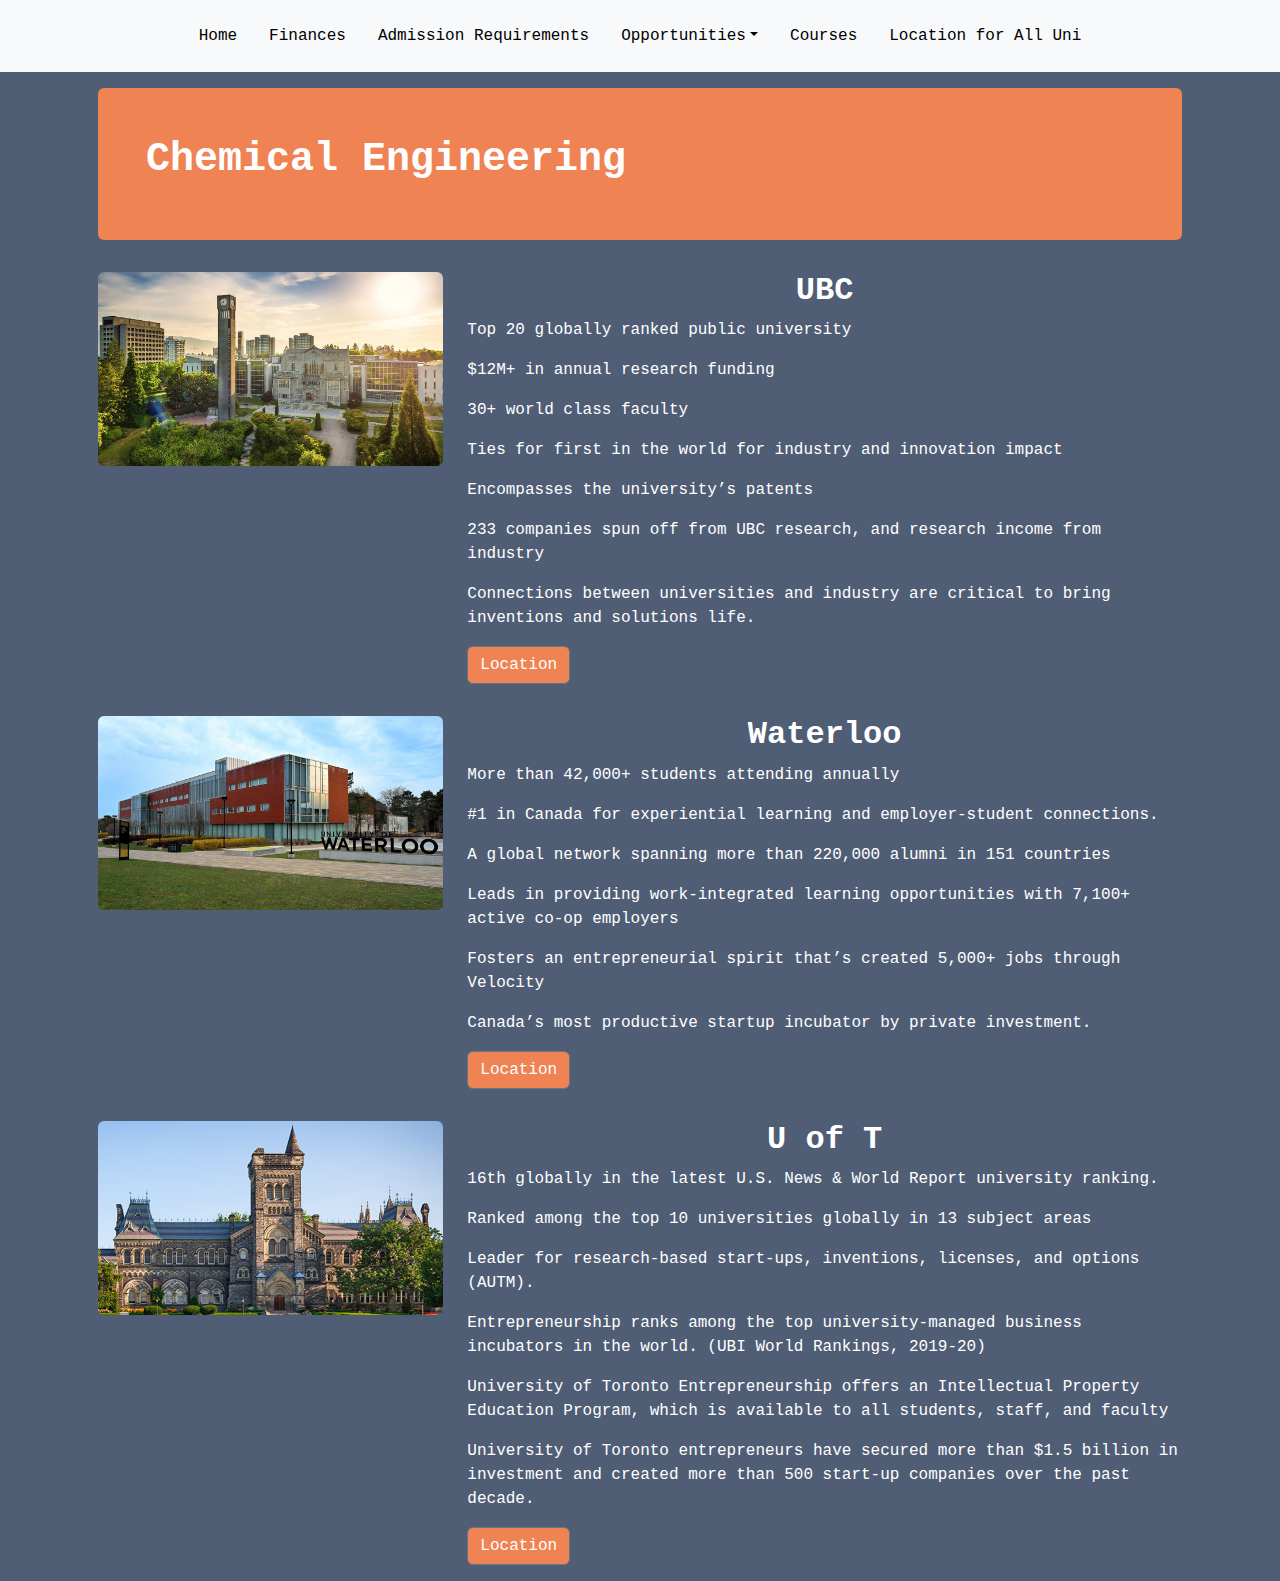
<file: index.html>
<!DOCTYPE html>
<html lang="en">
<head>
  <title>Chemical Engineering for Hope</title>
  <meta charset="utf-8">
  <meta name="viewport" content="width=device-width, initial-scale=1">
     <link href="style.css" rel="stylesheet" type="text/css" />
  <link href="https://cdn.jsdelivr.net/npm/bootstrap@5.1.3/dist/css/bootstrap.min.css" rel="stylesheet">
  <script src="https://cdn.jsdelivr.net/npm/bootstrap@5.1.3/dist/js/bootstrap.bundle.min.js"></script>
</head>

<body>
  
    <nav id="nav" class="nav justify-content-center p-3 bg-light">
      <a class="nav-link active" aria-current="page" href="#">Home</a>
      <a class="nav-link" href="finances.html">Finances</a>
      <a class="nav-link" href="admission.html">Admission Requirements</a>
      <a class="nav-link dropdown-toggle" href="#" id="navbarDropdown" role="button" data-bs-toggle="dropdown" aria-expanded="false">Opportunities</a>
      <ul class="dropdown-menu" aria-labelledby="navbarDropdown">
        <li><a class="dropdown-item" href="scholarship.html">Scholarships</a></li>
        <li><a class="dropdown-item" href="coop.html">Co-op</a></li>   
      </ul> 
      <a class="nav-link" href="courses.html">Courses</a>
    <a class="nav-link" href="Location for All.html">Location for All Uni</a>
    </nav>

  <div class="container">
    <div id = "heading" class="m-3 p-5 bg-secondary text-white rounded" >
      <h1>Chemical Engineering</h1>
  </div>
<div class="row p-3">
      <div class="col-4">
        <img src="UBC Campus Picture.jpg" class="rounded" width="100%">
      </div>
      <div class="col-8">
          <h2>UBC</h2>
            <p>Top 20 globally ranked public university</p>
<p>$12M+ in annual research funding</p>
<p>30+ world class faculty </p>
<p>Ties for first in the world for industry and innovation impact</p>
<p>Encompasses the university’s patents
</p>
<p>233 companies spun off from UBC research, and research income from industry</p>
<p>Connections between universities and industry are critical to bring inventions and solutions life.
</p>
        <a class="btn btn-secondary" href="UBC_location.html"
          role="button">Location</a>
      </div>
</div>
<div class="row p-3">
      <div class="col-4">
       <img src="Actual Waterloo Campus Picture.jpg" class="rounded" width="100%">
      </div>
      <div class="col-8">
          <h2>Waterloo</h2>
            <p>More than 42,000+ students attending annually</p>
        <p>#1 in Canada for experiential learning and employer-student connections. </p>
<p>A global network spanning more than 220,000 alumni in 151 countries</p>
<p>Leads in providing work-integrated learning opportunities with 7,100+ active co-op employers</p> 
        <p>Fosters an entrepreneurial spirit that’s created 5,000+ jobs through Velocity</p>
<p>Canada’s most productive startup incubator by private investment.
</p>
        <a class="btn btn-secondary" href="Waterloo_location.html"
          role="button">Location</a>
      </div>
  </div>
<div class="row p-3">
      <div class="col-4">
      <img src="Actual U of T Campus Image.png" class="rounded" width="100%">
      </div>
      <div class="col-8">
          <h2>U of T</h2>
        <p>16th globally in the latest U.S. News & World Report university ranking. </p>
        <p> Ranked among the top 10 universities globally in 13 subject areas
</p>
        <p>Leader for research-based start-ups, inventions, licenses, and options (AUTM). </p>
        <p> Entrepreneurship ranks among the top university-managed business incubators in the world. (UBI World Rankings, 2019-20) </p>
        <p>University of Toronto Entrepreneurship offers an Intellectual Property Education Program, which is available to all students, staff, and faculty </p>
        <p> University of Toronto entrepreneurs have secured more than $1.5 billion in investment and created more than 500 start-up companies over the past decade.</p>
        <a class="btn btn-secondary" href="UofT_location.html"
          role="button">Location</a>
      </div>
  </div>
  </div>
  </body>
</html>
</file>
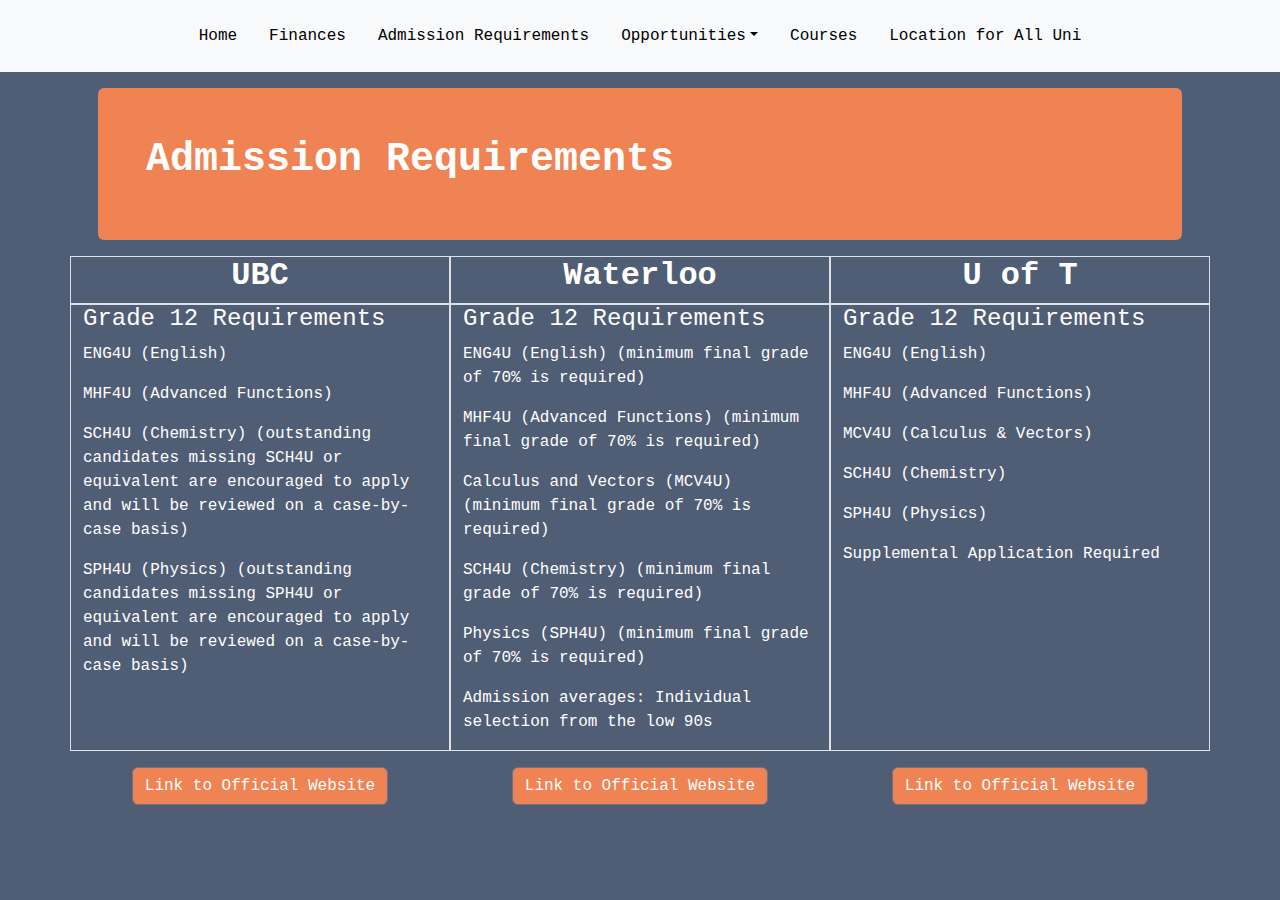
<file: admission.html>
<!DOCTYPE html>
<html lang="en">
<head>
  <title>Chemical Engineering Admission</title>
  <meta charset="utf-8">
  <meta name="viewport" content="width=device-width, initial-scale=1">
     <link href="style.css" rel="stylesheet" type="text/css" />
  <link href="https://cdn.jsdelivr.net/npm/bootstrap@5.1.3/dist/css/bootstrap.min.css" rel="stylesheet">
  <script src="https://cdn.jsdelivr.net/npm/bootstrap@5.1.3/dist/js/bootstrap.bundle.min.js"></script>
</head>
  <body>
        <nav class="nav justify-content-center p-3 bg-light">
    <a class="nav-link active" aria-current="page" href="index.html">Home</a>
    <a class="nav-link" href="finances.html">Finances</a>
    <a class="nav-link" href="admission.html">Admission Requirements</a>
    <a class="nav-link dropdown-toggle" href="#" id="navbarDropdown" role="button" data-bs-toggle="dropdown" aria-expanded="false">Opportunities</a>
      <ul class="dropdown-menu" aria-labelledby="navbarDropdown">
      <li><a class="dropdown-item" href="scholarship.html">Scholarships</a></li>
        <li><a class="dropdown-item" href="coop.html">Co-op</a></li>      </ul> 
<a class="nav-link" href="courses.html">Courses</a>
          <a class="nav-link" href="Location for All.html">Location for All Uni</a>
 <div class="container">
    </nav>
  <div class="container">

    <div id = "heading" class="m-3 p-5 bg-secondary text-white rounded">
      <h1>Admission Requirements</h1>
    </div>
  

<div class="row">
  <div class="col-4 border">
    <h2>UBC</h2>
  </div>
  <div class="col-4 border">
    <h2>Waterloo</h2>
  </div>
  <div class="col-4 border">
    <h2>U of T</h2>
  </div>
</div>
    <div class="row">
    <div class="col-4 border">
      <h4>Grade 12 Requirements</h4>
        <p>ENG4U (English)</p>
        <p>MHF4U (Advanced Functions)</p>
        <p>SCH4U (Chemistry) (outstanding candidates missing SCH4U or equivalent are encouraged to apply and will be reviewed on a case-by-case basis)</p>
        <p>SPH4U (Physics) (outstanding candidates missing SPH4U or equivalent are encouraged to apply and will be reviewed on a case-by-case basis)
        </p>
      </div>
      <div class="col-4 border">
        <h4>Grade 12 Requirements</h4> 
          <p>ENG4U (English) (minimum final grade of 70% is required) </p>
        <p>MHF4U (Advanced Functions) (minimum final grade of 70% is required)</p>
        <p>Calculus and Vectors (MCV4U) (minimum final grade of 70% is required)</p>
<p>SCH4U (Chemistry) (minimum final grade of 70% is required)</p>
<p>Physics (SPH4U) (minimum final grade of 70% is required)</p>
<p>Admission averages: Individual selection from the low 90s</p>
      </div>
      <div class="col-4 border">
        <h4>Grade 12 Requirements</h4>
<p>ENG4U (English)</p>
<p>MHF4U (Advanced Functions)</p>
<p>MCV4U (Calculus & Vectors)</p>
<p>SCH4U (Chemistry)</p>
<p>SPH4U (Physics)</p>
<p>Supplemental Application Required</p>
      </div>
    </div> 
    <div class="row">
      <div class="col-4 ">
        <p></p>
            <div class="text-center">
        <a class="btn btn-secondary" href="https://you.ubc.ca/applying-ubc/requirements/canadian-high-schools#ontario"
              role="button" target="_blank">Link to Official Website</a>
            </div>
      <p></p>
      </div>
      <div class="col-4 ">
        <p></p>
            <div class="text-center">
        <a class="btn btn-secondary" href="https://uwaterloo.ca/future-students/programs/chemical-engineering"
          role="button" target="_blank">Link to Official Website</a>
            </div>
      <p></p>
      </div>
      <div class="col-4 ">
        <p></p>
      <div class="text-center">
        <a class="btn btn-secondary" href="https://future.utoronto.ca/undergraduate-programs/chemical-engineering/"
          role="button" target="_blank">Link to Official Website</a>
      </div>
      <p></p>
      </div>
        <p></p>
      </div>
    </div>
</html>
</file>
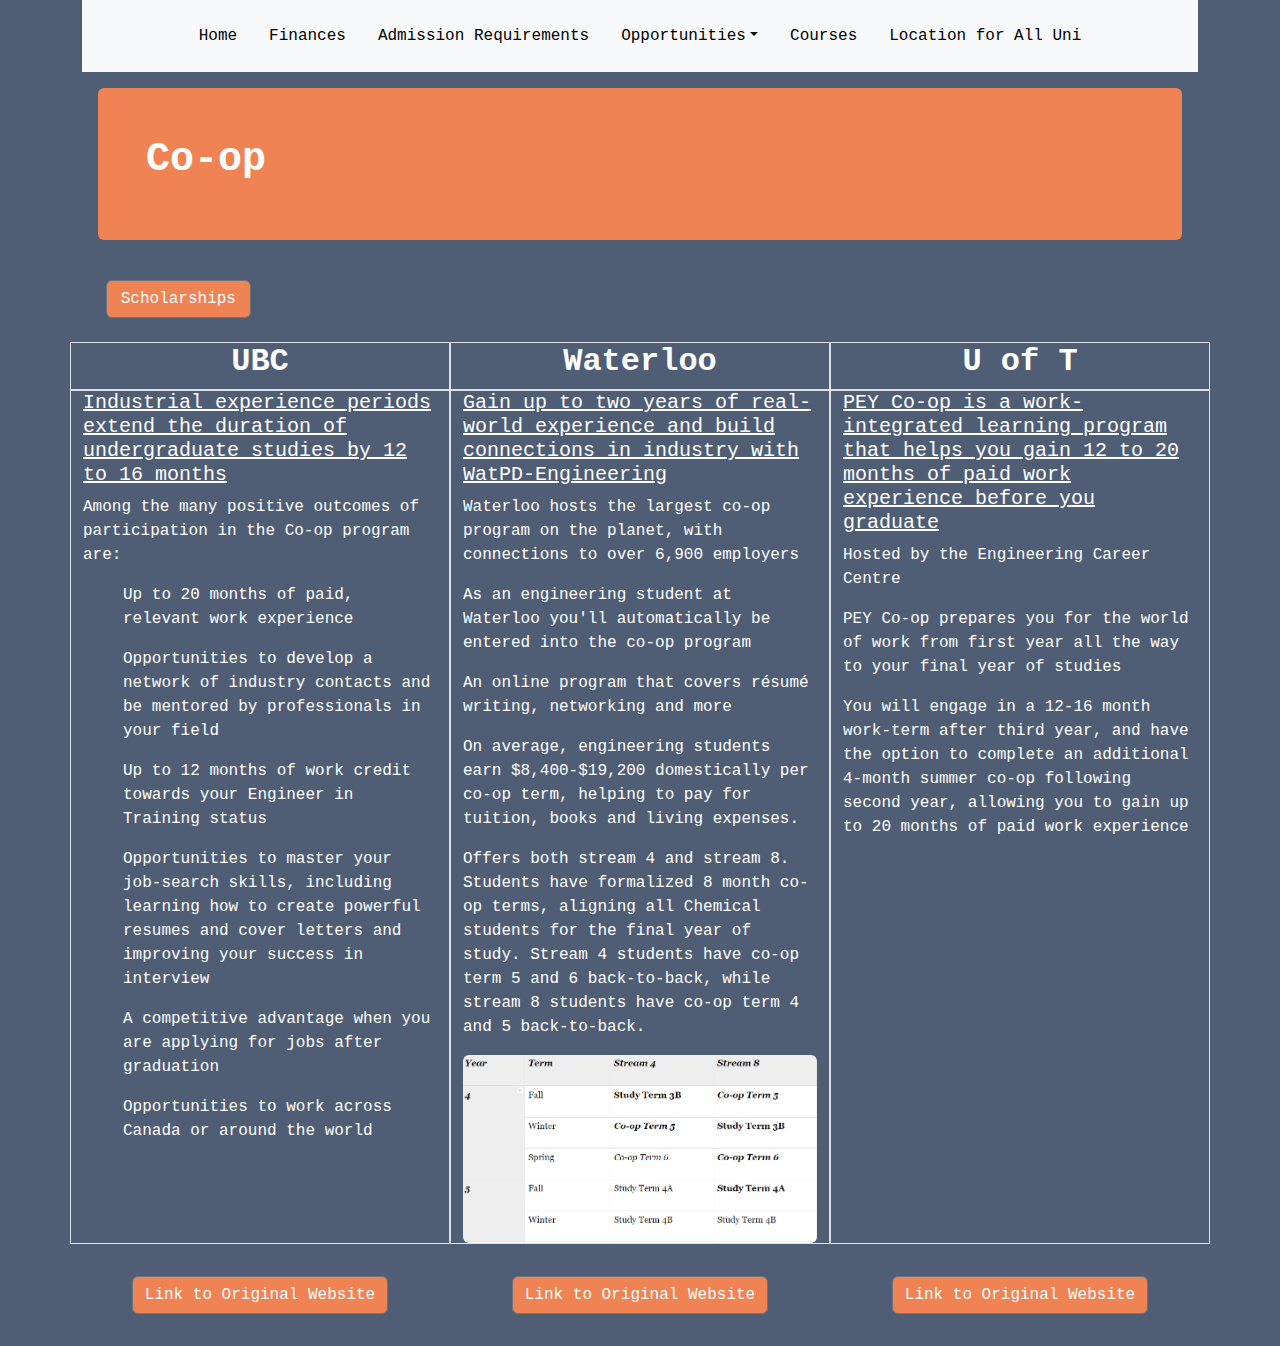
<file: coop.html>
<!DOCTYPE html>
<html lang="en">
<head>
  <title>Chemical Engineering Co-op</title>
  <meta charset="utf-8">
  <meta name="viewport" content="width=device-width, initial-scale=1">
     <link href="style.css" rel="stylesheet" type="text/css" />
  <link href="https://cdn.jsdelivr.net/npm/bootstrap@5.1.3/dist/css/bootstrap.min.css" rel="stylesheet">
  <script src="https://cdn.jsdelivr.net/npm/bootstrap@5.1.3/dist/js/bootstrap.bundle.min.js"></script>
<style type="text/css">
<!--
 .tab { margin-left: 40px; }
-->
</style>

</head>
  <body>
  <div class="container">
    <nav class="nav justify-content-center p-3 bg-light">
    <a class="nav-link active" aria-current="page" href="index.html">Home</a>
    <a class="nav-link" href="finances.html">Finances</a>
    <a class="nav-link" href="admission.html">Admission Requirements</a>
    <a class="nav-link dropdown-toggle" href="#" id="navbarDropdown" role="button" data-bs-toggle="dropdown" aria-expanded="false">Opportunities</a>
      <ul class="dropdown-menu" aria-labelledby="navbarDropdown">
      <li><a class="dropdown-item" href="scholarship.html">Scholarships</a></li>
        <li><a class="dropdown-item" href="coop.html">Co-op</a></li>      </ul> 
<a class="nav-link" href="courses.html">Courses</a>
      <a class="nav-link" href="Location for All.html">Location for All Uni</a>
 <div class="container">
    </nav>
    
    <div id = "heading" class="m-3 p-5 bg-secondary text-white rounded">
      <h1>Co-op</h1>
    </div>
  
 <div class="row p-3">
      <div class="col-2">
        <div class="list-group">
          <a href="scholarship.html" class="btn btn-secondary m-2">Scholarships</a>
        </div>
      </div>
</div>
  <div class="row">
  <div class="col-4 border">
    <h2>UBC</h2>
  </div>
  <div class="col-4 border">
    <h2>Waterloo</h2>
  </div>
  <div class="col-4 border">
    <h2>U of T</h2>
  </div>
</div>
    <div class="row">
    <div class="col-4 border">
      <h5>Industrial experience periods extend the duration of undergraduate studies by 12 to 16 months</h5> 
      <p>Among the many positive outcomes of participation in the Co-op program are:</p>
      <p class="tab">Up to 20 months of paid, relevant work experience</p>
      <p class="tab">Opportunities to develop a network of industry contacts and be mentored by professionals in your field</p>
      <p class="tab">Up to 12 months of work credit towards your Engineer in Training status</p>
      <p class="tab">Opportunities to master your job-search skills, including learning how to create powerful resumes and cover letters and improving your success in interview</p>
      <p class="tab">A competitive advantage when you are applying for jobs after graduation</p>
      <p class="tab">Opportunities to work across Canada or around the world</p>
      </div>
      <div class="col-4 border">
        <h5>Gain up to two years of real-world experience and build connections in industry with WatPD-Engineering</h5>
        <p>Waterloo hosts the largest co-op program on the planet, with connections to over 6,900 employers</p> 
        <p>As an engineering student at Waterloo you'll automatically be entered into the co-op program</p> 
        <p>An online program that covers résumé writing, networking and more</p>
          <p>On average, engineering students earn $8,400-$19,200 domestically per co-op term, helping to pay for tuition, books and living expenses.</p>
        <p>Offers both stream 4 and stream 8.
          Students have formalized 8 month co-op terms, aligning all Chemical students for the final year of study. Stream 4 students have co-op term 5 and 6 back-to-back, while stream 8 students have co-op term 4 and 5 back-to-back.</p>
        <img src="Waterloo Coop Table.png" class="rounded" width="100%">
      </div>
      <div class="col-4 border">
<h5>PEY  Co-op is a work-integrated learning program that helps you gain 12 to 20 months of paid work experience before you graduate</h5>
<p>Hosted by the Engineering Career Centre</p>
<p>PEY Co-op prepares you for the world of work from first year all the way to your final year of studies</p>
<p>You will engage in a 12-16 month work-term after third year, and have the option to complete an additional 4-month summer co-op following second year, allowing you to gain up to 20 months of paid work experience</p>

      </div>
    </div> 
        <p></p>
    <div class="row">
      <div class="col-4 ">
        <p></p>
            <div class="text-center">
        <a class="btn btn-secondary" href="https://chbe.ubc.ca/undergraduate/professional-development/co-op/"
              role="button" target="_blank">Link to Original Website</a>
            </div>
              <p></p>
      </div>
      <div class="col-4 ">
        <p></p>
            <div class="text-center">
        <a class="btn btn-secondary" href="https://uwaterloo.ca/engineering/undergraduate-students/co-op-experience/first-year-co-op"
          role="button" target="_blank">Link to Original Website</a>
            </div>
              <p></p>
      </div>
      <div class="col-4 ">
        <p></p>
            <div class="text-center">
        <a class="btn btn-secondary" href="https://engineeringcareers.utoronto.ca/explorepeyco-op/"
          role="button" target="_blank">Link to Original Website</a>
            </div>
              <p></p>
      </div>
        <p></p>
      </div>
</div>
  </body>
</html>
</file>
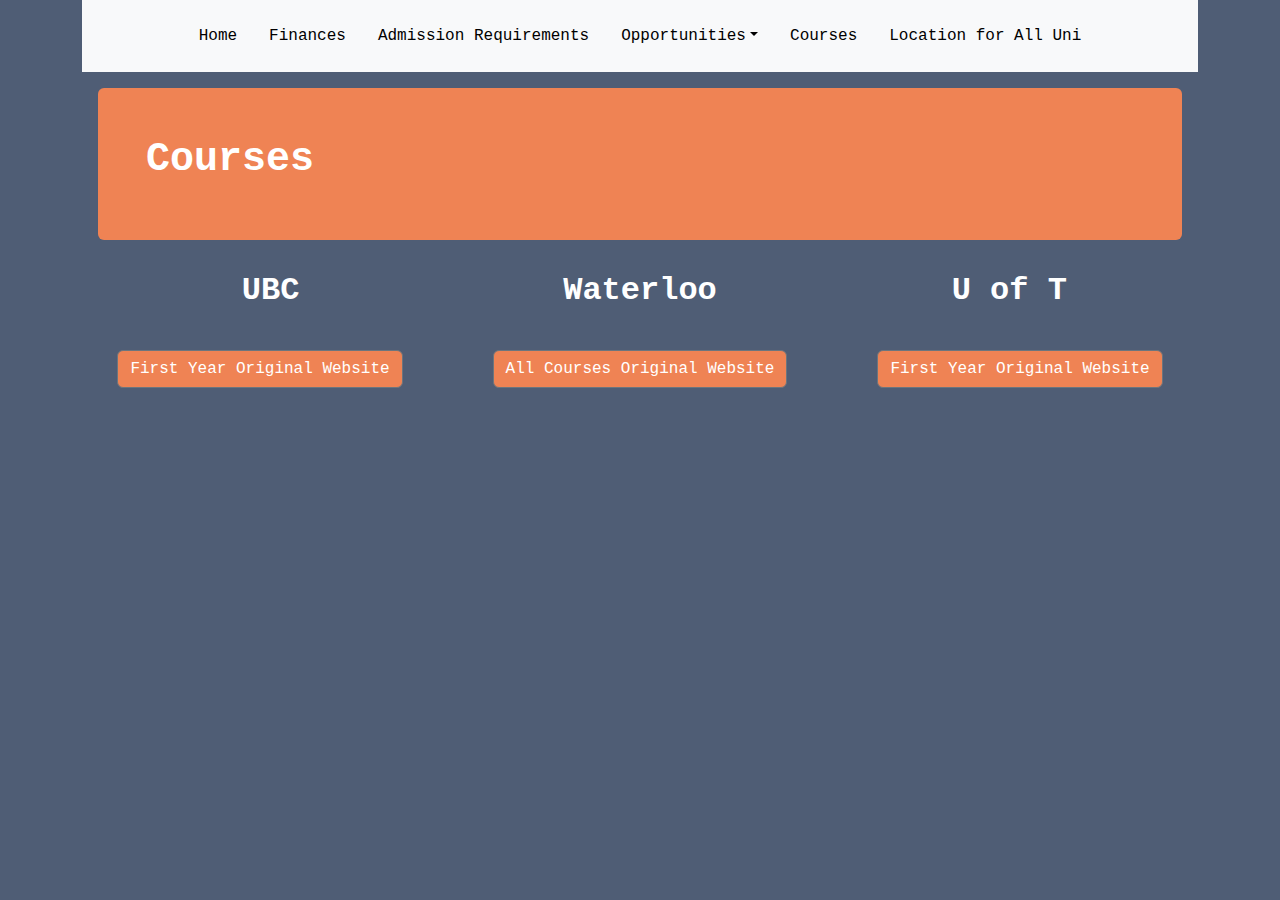
<file: courses.html>
<!DOCTYPE html>
<html lang="en">
<head>
  <title>Chemical Engineering Courses</title>
  <meta charset="utf-8">
  <meta name="viewport" content="width=device-width, initial-scale=1">
     <link href="style.css" rel="stylesheet" type="text/css" />
  <link href="https://cdn.jsdelivr.net/npm/bootstrap@5.1.3/dist/css/bootstrap.min.css" rel="stylesheet">
  <script src="https://cdn.jsdelivr.net/npm/bootstrap@5.1.3/dist/js/bootstrap.bundle.min.js"></script>
</head>
  <body>
  <div class="container">
    <nav class="nav justify-content-center p-3 bg-light">
    <a class="nav-link active" aria-current="page" href="index.html">Home</a>
    <a class="nav-link" href="finances.html">Finances</a>
    <a class="nav-link" href="admission.html">Admission Requirements</a>
    <a class="nav-link dropdown-toggle" href="#" id="navbarDropdown" role="button" data-bs-toggle="dropdown" aria-expanded="false">Opportunities</a>
      <ul class="dropdown-menu" aria-labelledby="navbarDropdown">
      <li><a class="dropdown-item" href="scholarship.html">Scholarships</a></li>
        <li><a class="dropdown-item" href="coop.html">Co-op</a></li>      </ul> 
<a class="nav-link" href="courses.html">Courses</a>
      <a class="nav-link" href="Location for All.html">Location for All Uni</a>
 <div class="container">
    </nav>
    <div id = "heading" class="m-3 p-5 bg-secondary text-white rounded">
      <h1>Courses</h1>
    </div>
  

<div class="row p-3">
      <div class="col-4">
        <h2>UBC</h2>
      </div>
      <div class="col-4">
          <h2>Waterloo</h2> 
      </div>
      <div class="col-4">
          <h2>U of T</h2> 
      </div>
</div>
    <div class="row">
      <div class="col-4 ">
        <p></p>
        <div class="text-center">
        <a class="btn btn-secondary" href="https://www.calendar.ubc.ca/Vancouver/index.cfm?tree=12,195,272,33" role="button" target="_blank">First Year Original Website</a>
        </div>
          <p></p>
      </div>
     
    <div class="col-4 ">
        <p></p>
          <div class="text-center">  
      <a class="btn btn-secondary" href="https://ucalendar.uwaterloo.ca/2223/COURSE/course-CHE.html"
          role="button" target="_blank">All Courses Original Website</a>
          </div>
            <p></p>
      </div>
      <div class="col-4 ">
        <p></p>
            <div class="text-center">
        <a class="btn btn-secondary" href="https://discover.engineering.utoronto.ca/programs/engineering-programs/chemical-engineering/" role="button" target="_blank">First Year Original Website</a>
            </div>
              <p></p>
      </div>
        <p></p>

      </div>
  </div>
</file>
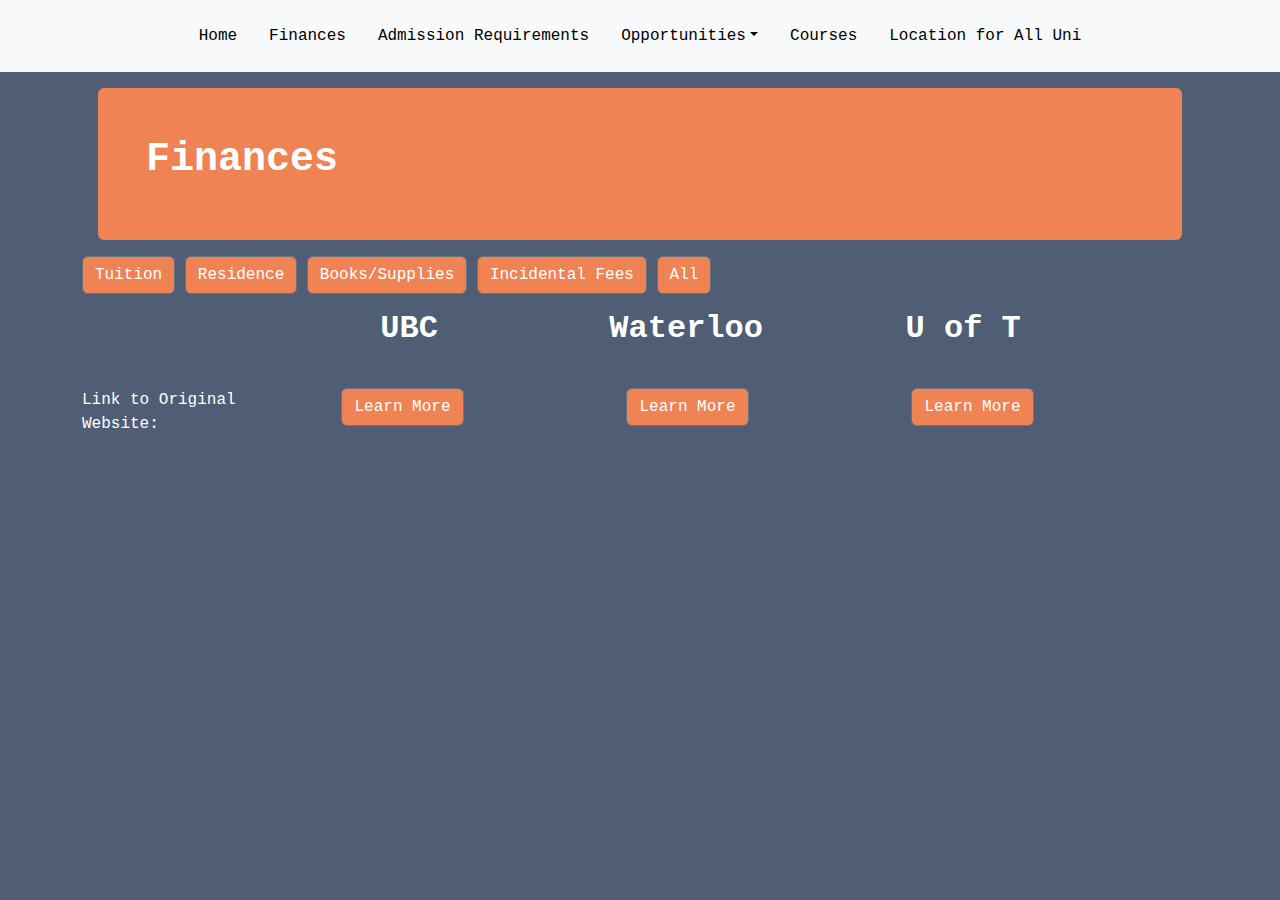
<file: finances.html>
<!DOCTYPE html>
<html lang="en">
<head>
  <title>Chemical Engineering Finances</title>
  <meta charset="utf-8">
  <meta name="viewport" content="width=device-width, initial-scale=1">
    <link href="style.css" rel="stylesheet" type="text/css" />

  <link href="https://cdn.jsdelivr.net/npm/bootstrap@5.1.3/dist/css/bootstrap.min.css" rel="stylesheet"/>
  <script src="https://cdn.jsdelivr.net/npm/bootstrap@5.1.3/dist/js/bootstrap.bundle.min.js"></script>
</head>
<body>
    <nav id="nav" class="nav justify-content-center p-3 bg-light">
      <a class="nav-link active" aria-current="page" href="index.html">Home</a>
      <a class="nav-link" href="finances.html">Finances</a>
      <a class="nav-link" href="admission.html">Admission Requirements</a>
      <a class="nav-link dropdown-toggle" href="#" id="navbarDropdown" role="button" data-bs-toggle="dropdown" aria-expanded="false">Opportunities</a>
      <ul class="dropdown-menu" aria-labelledby="navbarDropdown">
        <li><a class="dropdown-item" href="scholarship.html">Scholarships</a></li>
        <li><a class="dropdown-item" href="coop.html">Co-op</a></li>   
      </ul> 
      <a class="nav-link" href="courses.html">Courses</a>
      <a class="nav-link" href="Location for All.html">Location for All Uni</a>
    </nav>
  <div class="container">
  
    <div id= "heading" class="m-3 p-5 bg-secondary text-white rounded">
      <h1>Finances</h1>
    </div>
    <button type="button"  class="btn btn-secondary" id="Tuition">Tuition</button>  
    <button type="button" class="btn btn-secondary" id = "Residence">Residence</button>  
    <button class="btn btn-secondary" id = "Books">Books/Supplies</button>  
    <button class="btn btn-secondary" id = "Inc">Incidental Fees</button>  
    <button class="btn btn-secondary" id = "All">All</button>  

<div class="row p-3">
  <div class="col-2">
    <p></p>
  </div>    
  <div class="col-3">
        <h2>UBC</h2>
  </div>
  <div class="col-3">
          <h2>Waterloo</h2> 
  </div>
  <div class="col-3">
          <h2>U of T</h2> 
  </div>
</div>
<div id="tui">
<div class="row">
  <div class="col-2 border"><p>Tuition for Year 1:</p></div>
  <div class="col-3 border"><p>$6928 CAD</p></div>
  <div class="col-3 border"><p>$16,000 CAD</p></div>
  <div class="col-3 border"><p>$14,180 CAD</p></div>
</div>
</div>
<div id="resi">
<div class="row" >
    <div class="col-2 border" ><p>Residence</p></div>
    <div class="col-3 border"><p>$5,451 CAD</p></div>
    <div class="col-3 border"><p>$6,008 CAD</p></div>
    <div class="col-3 border"><p>$11,567 CAD</p></div>
  </div>
</div>
<div id="book">
<div class="row">
      <div class="col-2 border">
          <p>Book/Supplies</p>
      </div>
      <div class="col-3 border"><p>$800 CAD</p></div>
      <div class="col-3 border"><p>$2,100 CAD</p></div>
      <div class="col-3 border"><p>$1,500-2000+ CAD</p></div>
  </div>
</div>
<div id="inc">
<div class="row">
      <div class="col-2 border" >
          <p>Incidental Fees</p></div>
      <div class="col-3 border"><p>$6961 CAD</p></div>
      <div class="col-3 border"><p>$3080 CAD</p></div>
      <div class="col-3 border"><p>$1816.60 CAD</p></div>
</div>
</div>
    <p></p>
    <div id= "Button">
<div class = "row">
  <div class ="col-2 ">
    <p>Link to Original Website: </p>
  </div>
  <div class = "col-3 ">
        <div class="text-center">
        <a class="btn btn-secondary" href="https://you.ubc.ca/financial-planning/cost/"
          role="button" target="_blank">Learn More</a>
        </div>
  </div>
  <div class = "col-3">
    <div class="text-center">
        <a class="btn btn-secondary" href="https://uwaterloo.ca/future-students/financing/tuition"
          role="button" target="_blank">Learn More</a>
  </div>
  </div>
  <div class = "col-3 ">
        <div class="text-center">
        <a class="btn btn-secondary" href="https://discover.engineering.utoronto.ca/finances/"
          role="button" target="_blank">Learn More</a>
  </div>
  </div>
</div>
    </div>
    
      </div>

        <script src="https://ajax.googleapis.com/ajax/libs/jquery/3.5.1/jquery.min.js"></script>  
    <script src="script.js"></script>
    </body>
  </html>
</file>
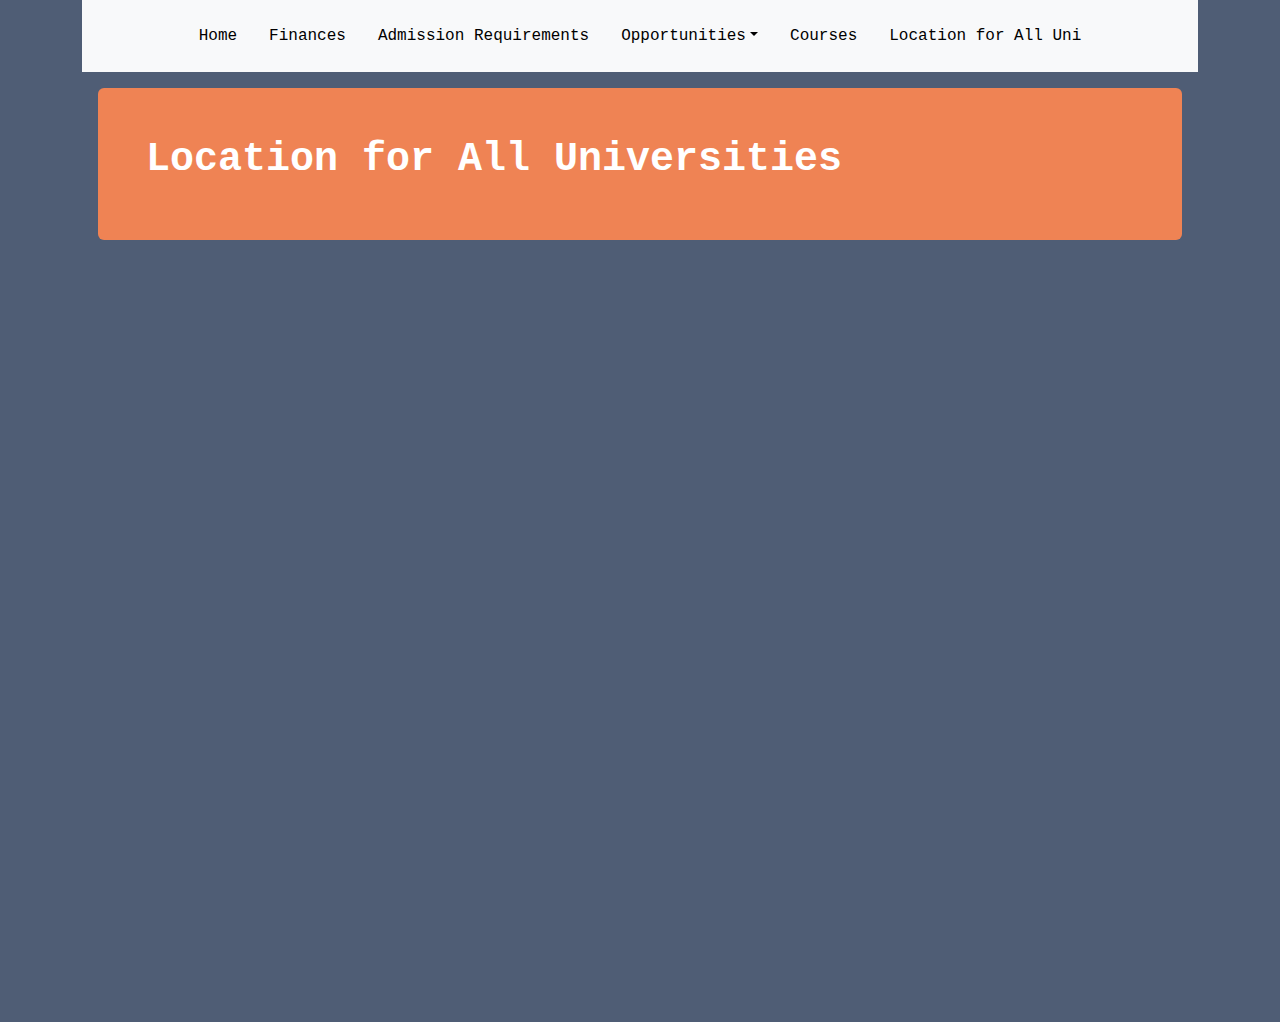
<file: Location for all.html>
<!DOCTYPE html>
<html lang="en">
<head>
  <title>Chemical Engineering Scholarships</title>
  <meta charset="utf-8">
  <meta name="viewport" content="width=device-width, initial-scale=1">
     <link href="style.css" rel="stylesheet" type="text/css" />
  <link href="https://cdn.jsdelivr.net/npm/bootstrap@5.1.3/dist/css/bootstrap.min.css" rel="stylesheet">
  <script src="https://cdn.jsdelivr.net/npm/bootstrap@5.1.3/dist/js/bootstrap.bundle.min.js"></script>
</head>
  <body>
  <div class="container">
    <nav class="nav justify-content-center p-3 bg-light">
    <a class="nav-link active" aria-current="page" href="index.html">Home</a>
    <a class="nav-link" href="finances.html">Finances</a>
    <a class="nav-link" href="admission.html">Admission Requirements</a>
    <a class="nav-link dropdown-toggle" href="#" id="navbarDropdown" role="button" data-bs-toggle="dropdown" aria-expanded="false">Opportunities</a>
      <ul class="dropdown-menu" aria-labelledby="navbarDropdown">
      <li><a class="dropdown-item" href="scholarship.html">Scholarships</a></li>
        <li><a class="dropdown-item" href="coop.html">Co-op</a></li>      </ul> 
<a class="nav-link" href="courses.html">Courses</a>
      <a class="nav-link" href="Location for All.html">Location for All Uni</a>
    </nav>
    <div id = "heading" class="m-3 p-5 bg-secondary text-white rounded">
      <h1>Location for All Universities</h1>
    </div>
    <div class="map">
 <iframe src="https://www.google.com/maps/d/embed?mid=1tSkoQrnEa7qc3LlFuvsr2i9WlPJjuHOT&ehbc=2E312F" width="1200" height="750"></iframe>
    </div>
  <p></p>
     <p></p>
     <p></p>
  </body>
</html>
</file>
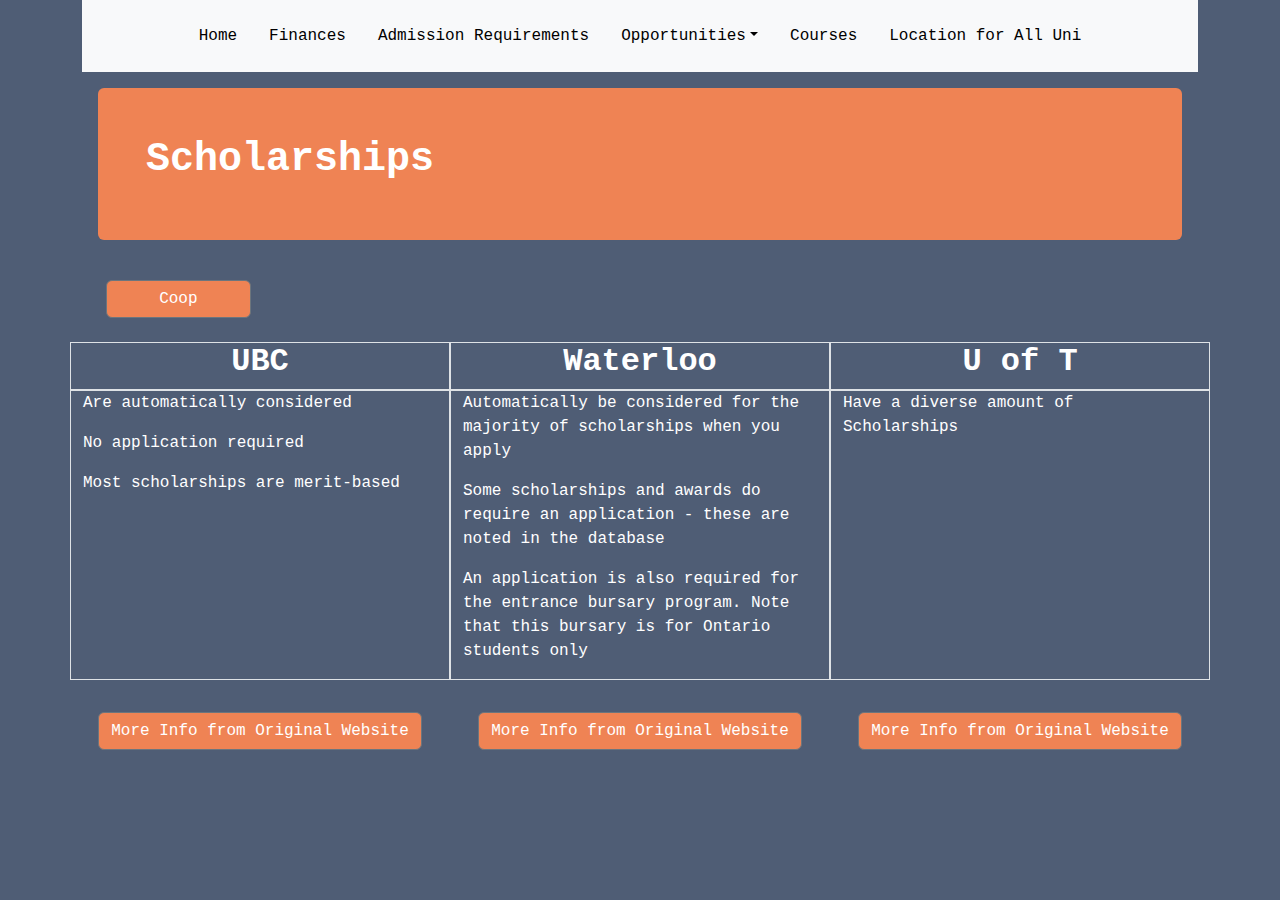
<file: scholarship.html>
<!DOCTYPE html>
<html lang="en">
<head>
  <title>Chemical Engineering Scholarships</title>
  <meta charset="utf-8">
  <meta name="viewport" content="width=device-width, initial-scale=1">
     <link href="style.css" rel="stylesheet" type="text/css" />
  <link href="https://cdn.jsdelivr.net/npm/bootstrap@5.1.3/dist/css/bootstrap.min.css" rel="stylesheet">
  <script src="https://cdn.jsdelivr.net/npm/bootstrap@5.1.3/dist/js/bootstrap.bundle.min.js"></script>
</head>
  <body>
  <div class="container">
    <nav class="nav justify-content-center p-3 bg-light">
    <a class="nav-link active" aria-current="page" href="index.html">Home</a>
    <a class="nav-link" href="finances.html">Finances</a>
    <a class="nav-link" href="admission.html">Admission Requirements</a>
    <a class="nav-link dropdown-toggle" href="#" id="navbarDropdown" role="button" data-bs-toggle="dropdown" aria-expanded="false">Opportunities</a>
      <ul class="dropdown-menu" aria-labelledby="navbarDropdown">
      <li><a class="dropdown-item" href="scholarship.html">Scholarships</a></li>
        <li><a class="dropdown-item" href="coop.html">Co-op</a></li>      </ul> 
<a class="nav-link" href="courses.html">Courses</a>
      <a class="nav-link" href="Location for All.html">Location for All Uni</a>
    </nav>
    <div id = "heading" class="m-3 p-5 bg-secondary text-white rounded">
      <h1>Scholarships</h1>
    </div>
  <div class="row p-3">
      <div class="col-2">
        <div class="list-group">
          <a href="coop.html" class="btn btn-secondary m-2">Coop</a>
        </div>
      </div>
</div>
  <div class="row">
  <div class="col-4 border">
    <h2>UBC</h2>
  </div>
  <div class="col-4 border">
    <h2>Waterloo</h2>
  </div>
  <div class="col-4 border">
    <h2>U of T</h2>
  </div>
</div>
    <div class="row">
    <div class="col-4 border">
      <p>Are automatically considered</p>
<p>No application required</p>
<p>Most scholarships are merit-based</p>
      </div>
      <div class="col-4 border">
        <p>Automatically be considered for the majority of scholarships when you apply</p>
<p>Some scholarships and awards do require an application - these are noted in the database</p>
<p>An application is also required for the entrance bursary program. Note that this bursary is for Ontario students only
</p>
      </div>
      <div class="col-4 border">
<p>Have a diverse amount of Scholarships</p>
      </div>
    </div> 
        <p></p>
    <div class="row">
      <div class="col-4 ">
        <p></p>
            <div class="text-center">
    <a class="btn btn-secondary" href="https://chbe.ubc.ca/undergraduate/resources/department-scholarships-and-awards/"
              role="button" target="_blank">More Info from Original Website</a>
            </div>
              <p></p>
      </div>
    <div class="col-4 ">
        <p></p>
          <div class="text-center">
      <a class="btn btn-secondary" href="https://uwaterloo.ca/undergraduate-entrance-awards/awards/database"
          role="button" target="_blank">More Info from Original Website</a>
          </div>
            <p></p>
      </div>
      <div class="col-4 ">
        <p></p>
            <div class="text-center">
        <a class="btn btn-secondary" href="https://discover.engineering.utoronto.ca/finances/" role="button" target="_blank">More Info from Original Website</a>
            </div>
              <p></p>
      </div>
        <p></p>
      </div>
  </div>
  </body>
</html>
</file>
<file: style.css>
#tui{
    display: none;}
    #resi{
    display: none;}
    #book{
    display: none;}
    #inc{
    display: none;}
    
    body {
      background-color: #4F5D75!important;
      font-family: Courier, monospace!important;
    }
    
    #heading{
      background-color: #EF8354!important;
    }
    h1{
      color: #FFFFFF!important;
      font-weight: bold !important;
    }
    h2{
      color: #FFFFFF!important;
      text-align: center !important;
      font-weight: bold !important;
    }
    h4{
      color: #FFFFFF !important;
    }
    h5{
      color: #FFFFFF !important;
      text-decoration: underline !important;
    }
    p{
      color: #FFFFFF!important;
    }
    
    .btn-secondary {
      background-color: #EF8354!important;
      color: #fff!important;
      text-align: center !important;
    }
    
    
    .nav-link{
      color: #000!important;
    }
    
    .nav .nav-link:hover {
      background-color: #EF8354!important;
      color: #FFFFFF!important;
    }
    
    .dropdown-item:hover{
      background-color: #EF8354!important;
      color: #FFFFFF!important;
    }
    
    
    .map {
      display:flex;
      justify-content:center;
      align-items:center;
    }
</file>
